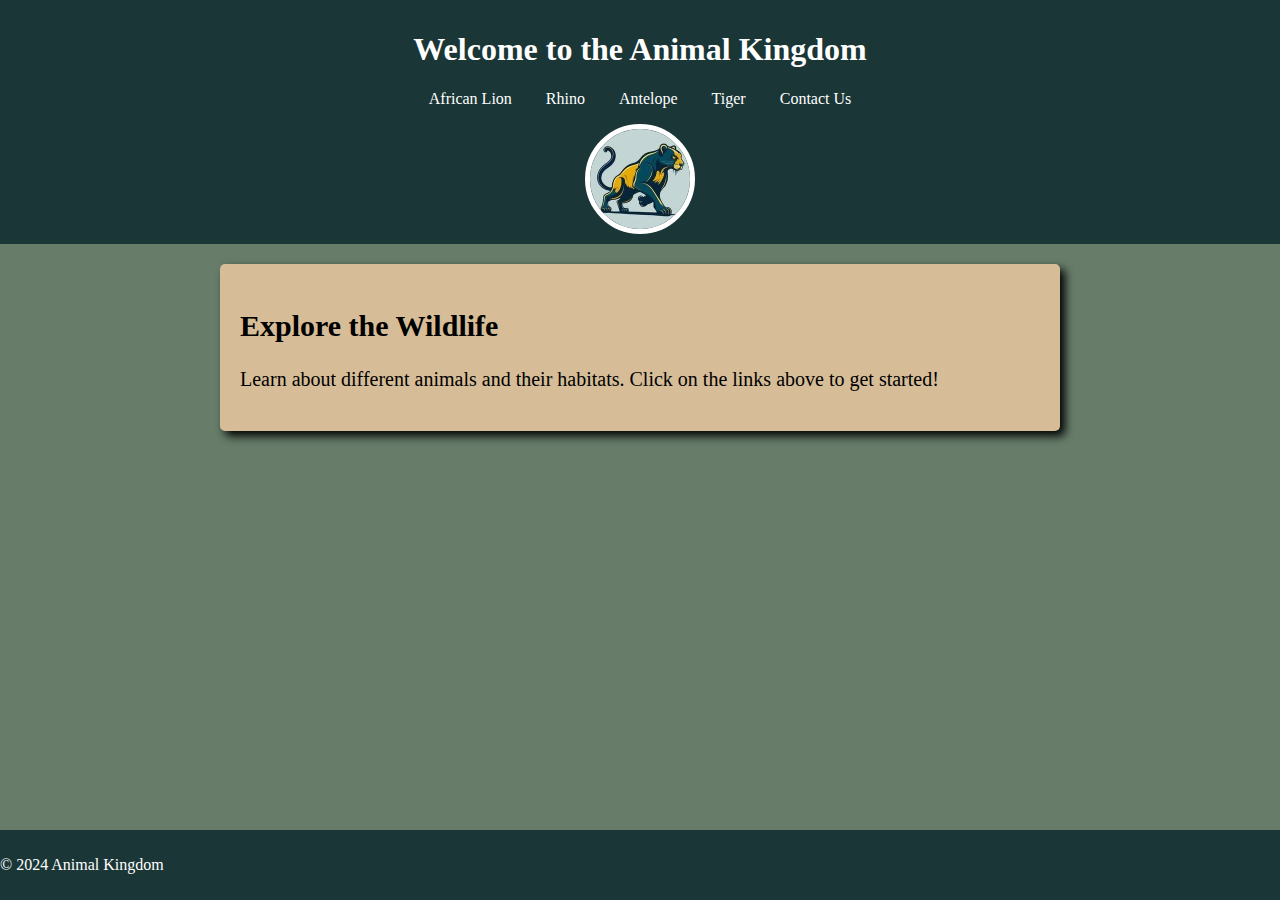
<file: index.html>
<!DOCTYPE html>
<html lang="en">
  <head>
    <meta charset="UTF-8" />
    <meta name="viewport" content="width=device-width, initial-scale=1.0" />
    <title>Animal Kingdom</title>
    <link rel="stylesheet" href="styles.css" />
  </head>
  <body>
    <header>
      <h1>Welcome to the Animal Kingdom</h1>
      <nav>
        <ul>
          <li><a href="lion.html">African Lion</a></li>
          <li><a href="rhino.html">Rhino</a></li>
          <li><a href="antelope.html">Antelope</a></li>
          <li><a href="tiger.html">Tiger</a></li>
          <li><a href="contact.html">Contact Us</a></li>
        </ul>
      </nav>
      <img src="logo.jpg" alt="lion picture" />
    </header>
    <main>
      <h2>Explore the Wildlife</h2>

      <p>
        Learn about different animals and their habitats. Click on the links
        above to get started!
      </p>
    </main>
    <footer>
      <p>&copy; 2024 Animal Kingdom</p>
    </footer>
  </body>
</html>
</file>
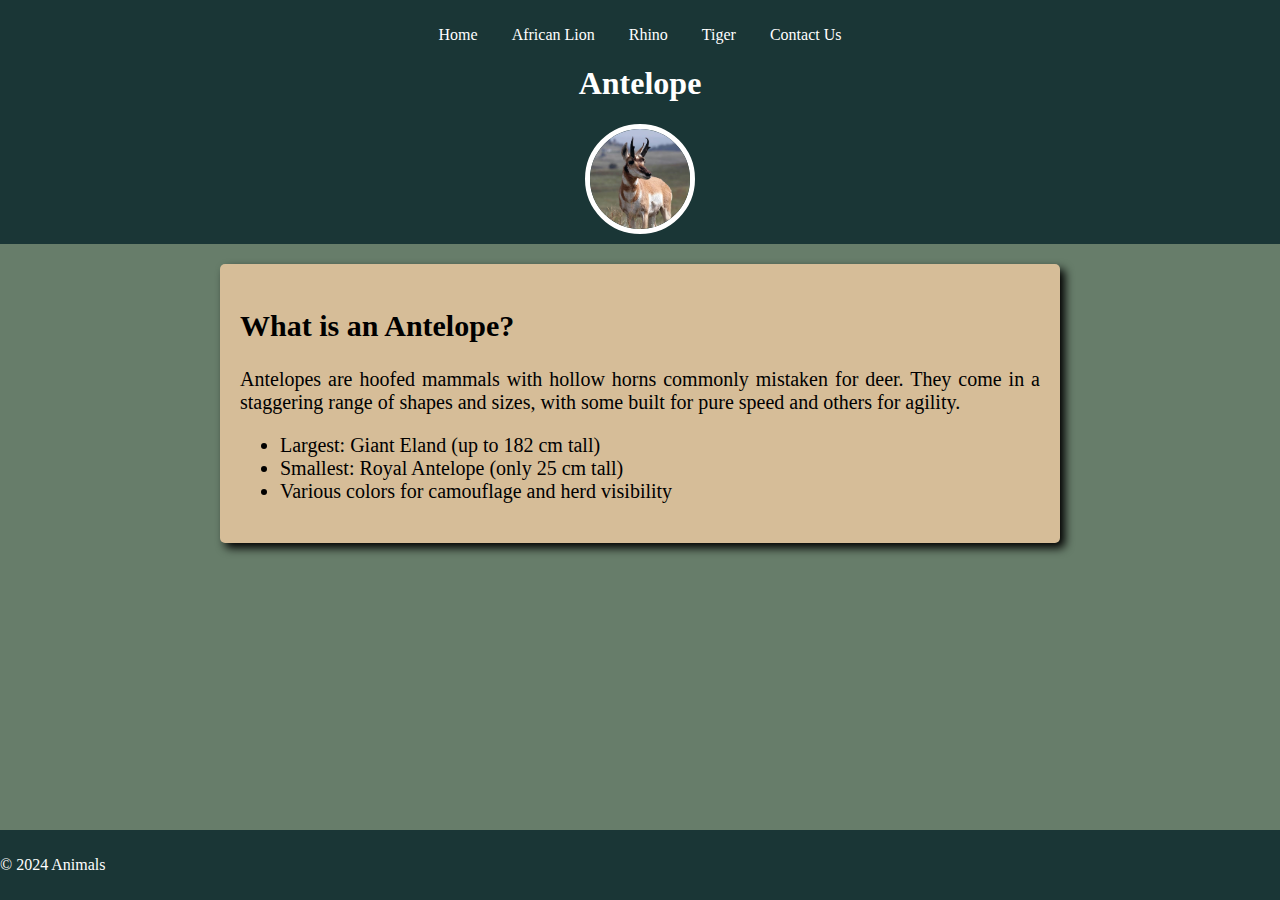
<file: antelope.html>
<!DOCTYPE html>
<html lang="en">
  <head>
    <meta charset="UTF-8" />
    <meta name="viewport" content="width=device-width, initial-scale=1.0" />
    <title>Antelope</title>
    <link rel="stylesheet" href="styles.css" />
  </head>
  <body>
    <header>
      <nav>
        <ul>
          <li><a href="index.html">Home</a></li>
          <li><a href="lion.html">African Lion</a></li>
          <li><a href="rhino.html">Rhino</a></li>
          <li><a href="tiger.html">Tiger</a></li>
          <li><a href="contact.html">Contact Us</a></li>
        </ul>
      </nav>
      <h1>Antelope</h1>
      <img src="antelope.jpg" alt="antelope picture" />
    </header>
    <main>
      <h2>What is an Antelope?</h2>
      <p>
        Antelopes are hoofed mammals with hollow horns commonly mistaken for
        deer. They come in a staggering range of shapes and sizes, with some
        built for pure speed and others for agility.
      </p>
      <ul>
        <li>Largest: Giant Eland (up to 182 cm tall)</li>
        <li>Smallest: Royal Antelope (only 25 cm tall)</li>
        <li>Various colors for camouflage and herd visibility</li>
      </ul>
    </main>
    <footer>
      <p>&copy; 2024 Animals</p>
    </footer>
  </body>
</html>
</file>
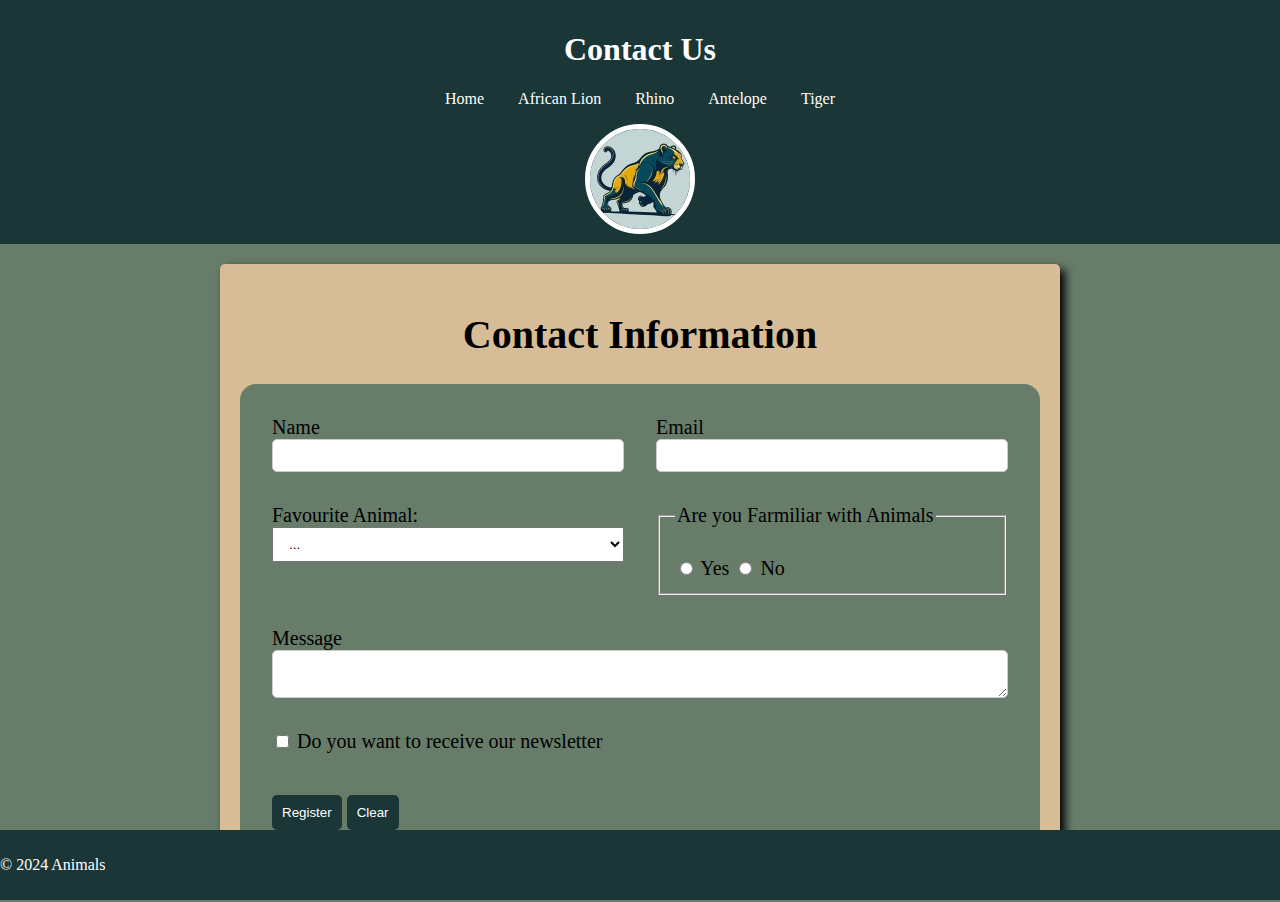
<file: contact.html>
<!DOCTYPE html>
<html lang="en">
  <head>
    <meta charset="UTF-8" />
    <meta name="viewport" content="width=device-width, initial-scale=1.0" />
    <title>Contact Us</title>
    <link rel="stylesheet" href="styles.css" />
  </head>
  <body>
    <header>
      <h1>Contact Us</h1>
      <nav>
        <ul>
          <li><a href="index.html">Home</a></li>
          <li><a href="lion.html">African Lion</a></li>
          <li><a href="rhino.html">Rhino</a></li>
          <li><a href="antelope.html">Antelope</a></li>
          <li><a href="tiger.html">Tiger</a></li>
        </ul>
      </nav>
      <img src="logo.jpg " alt="logo" />
    </header>
    <main>
      <div><h1 class="hding">Contact Information</h1></div>
      <form action="">
        <div>
          <label for="name">Name</label>
          <input type="text" id="name" />
        </div>
        <div>
          <label for="email">Email</label>
          <input type="email" id="email" />
        </div>
        <div>
          <label for="Course">Favourite Animal:</label>
          <select name="" id="Animal">
            <option value="...">...</option>
            <option value="lion">Lion</option>
            <option value="rhino">Rhino</option>
            <option value="antelope">antelope</option>
            <option value="tiger">tiger</option>
          </select>
        </div>
        <div>
          <fieldset>
            <legend>Are you Farmiliar with Animals</legend>
            <br />
            <input type="radio" name="" id="yes" />
            <label for="yes">Yes</label>
            <input type="radio" name="" id="No" />
            <label for="no">No</label>
          </fieldset>
        </div>

        <div class="FullWidth">
          <label for="Message">Message</label>
          <textarea name="Message" id="Message"></textarea>
        </div>
        <div class="FullWidth">
          <input type="checkbox" id="newsletter" />
          <label for="newsletter">Do you want to receive our newsletter</label>
        </div>
        <div>
          <button type="submit">Register</button>
          <button type="reset">Clear</button>
        </div>
      </form>
    </main>
    <footer>
      <p>&copy; 2024 Animals</p>
    </footer>
  </body>
</html>
</file>
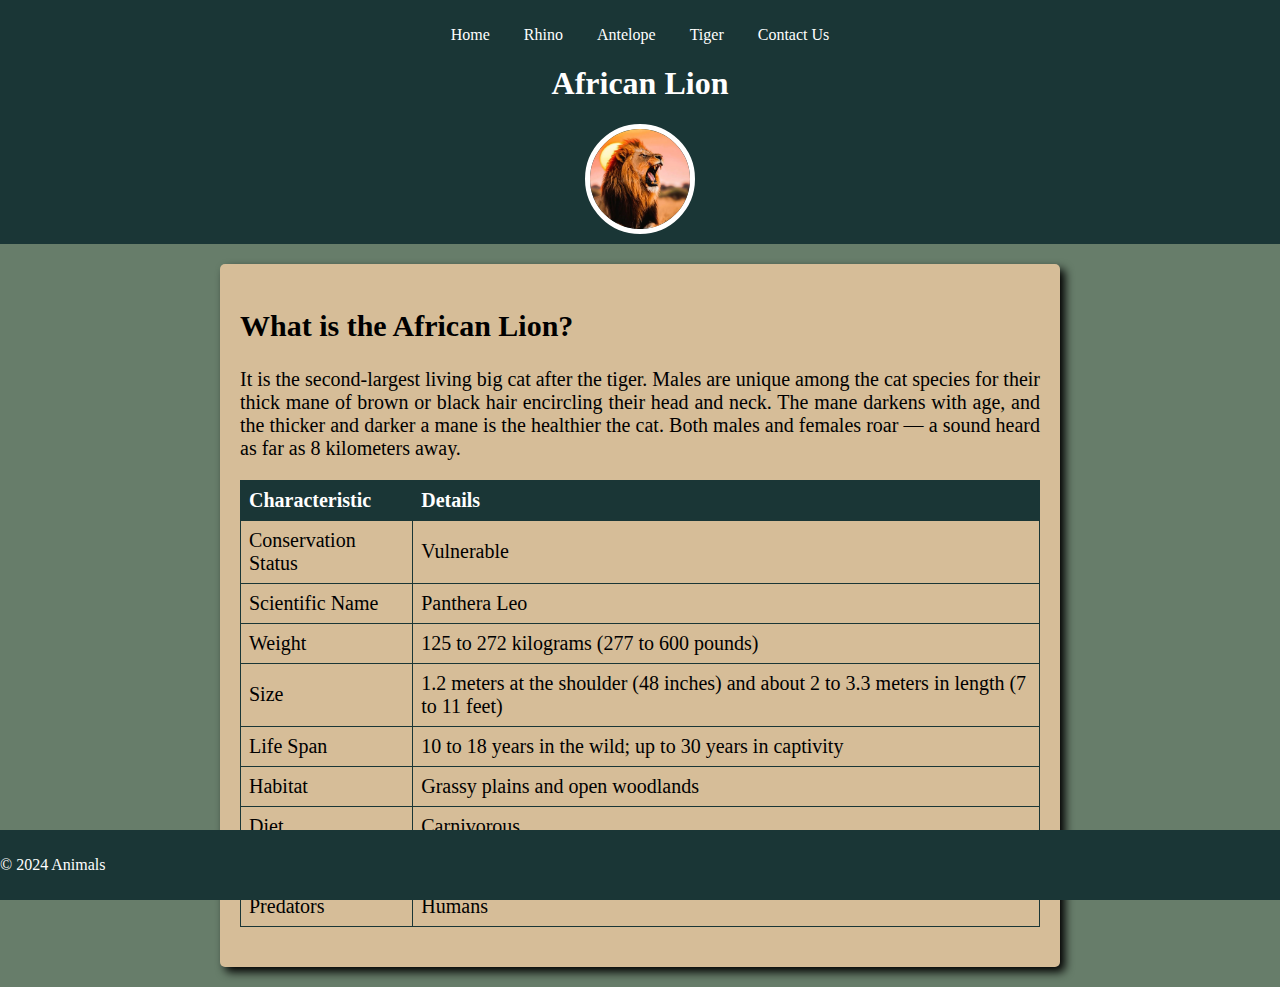
<file: lion.html>
<!DOCTYPE html>
<html lang="en">
  <head>
    <meta charset="UTF-8" />
    <meta name="viewport" content="width=device-width, initial-scale=1.0" />
    <title>African Lion</title>
    <link rel="stylesheet" href="styles.css" />
  </head>
  <body>
    <header>
      <nav>
        <ul>
          <li><a href="index.html">Home</a></li>
          <li><a href="rhino.html">Rhino</a></li>
          <li><a href="antelope.html">Antelope</a></li>
          <li><a href="tiger.html">Tiger</a></li>
          <li><a href="contact.html">Contact Us</a></li>
        </ul>
      </nav>
      <h1>African Lion</h1>
      <img src="lion.jpg" alt="lion picture">
    </header>
    <main>
      
      <h2>What is the African Lion?</h2>
      <p> <p>
        It is the second-largest living big cat after the tiger. Males are
        unique among the cat species for their thick mane of brown or black hair
        encircling their head and neck. The mane darkens with age, and the
        thicker and darker a mane is the healthier the cat. Both males and
        females roar — a sound heard as far as 8 kilometers away.
      </p></p>
      <table class="activetable">
        <thead>
          <tr>
            <th>Characteristic</th>
            <th>Details</th>
          </tr>
        </thead>
        <tbody>
          <tr class="activerow">
            <td>Conservation Status</td>
            <td>Vulnerable</td>
          </tr>
          <tr>
            <td>Scientific Name</td>
            <td>Panthera Leo</td>
          </tr>
          <tr>
            <td>Weight</td>
            <td>125 to 272 kilograms (277 to 600 pounds)</td>
          </tr>
          <tr>
            <td>Size</td>
            <td>
              1.2 meters at the shoulder (48 inches) and about 2 to 3.3 meters
              in length (7 to 11 feet)
            </td>
          </tr>
          <tr>
            <td>Life Span</td>
            <td>10 to 18 years in the wild; up to 30 years in captivity</td>
          </tr>
          <tr>
            <td>Habitat</td>
            <td>Grassy plains and open woodlands</td>
          </tr>
          <tr>
            <td>Diet</td>
            <td>Carnivorous</td>
          </tr>
          <tr>
            <td>Gestation</td>
            <td>Average about 109 days</td>
          </tr>
          <tr>
            <td>Predators</td>
            <td>Humans</td>
          </tr>
        </tbody>
      </table>
    </main>
    <footer>
      <p>&copy; 2024 Animals</p>
    </footer>
  </body>
</html>
</file>
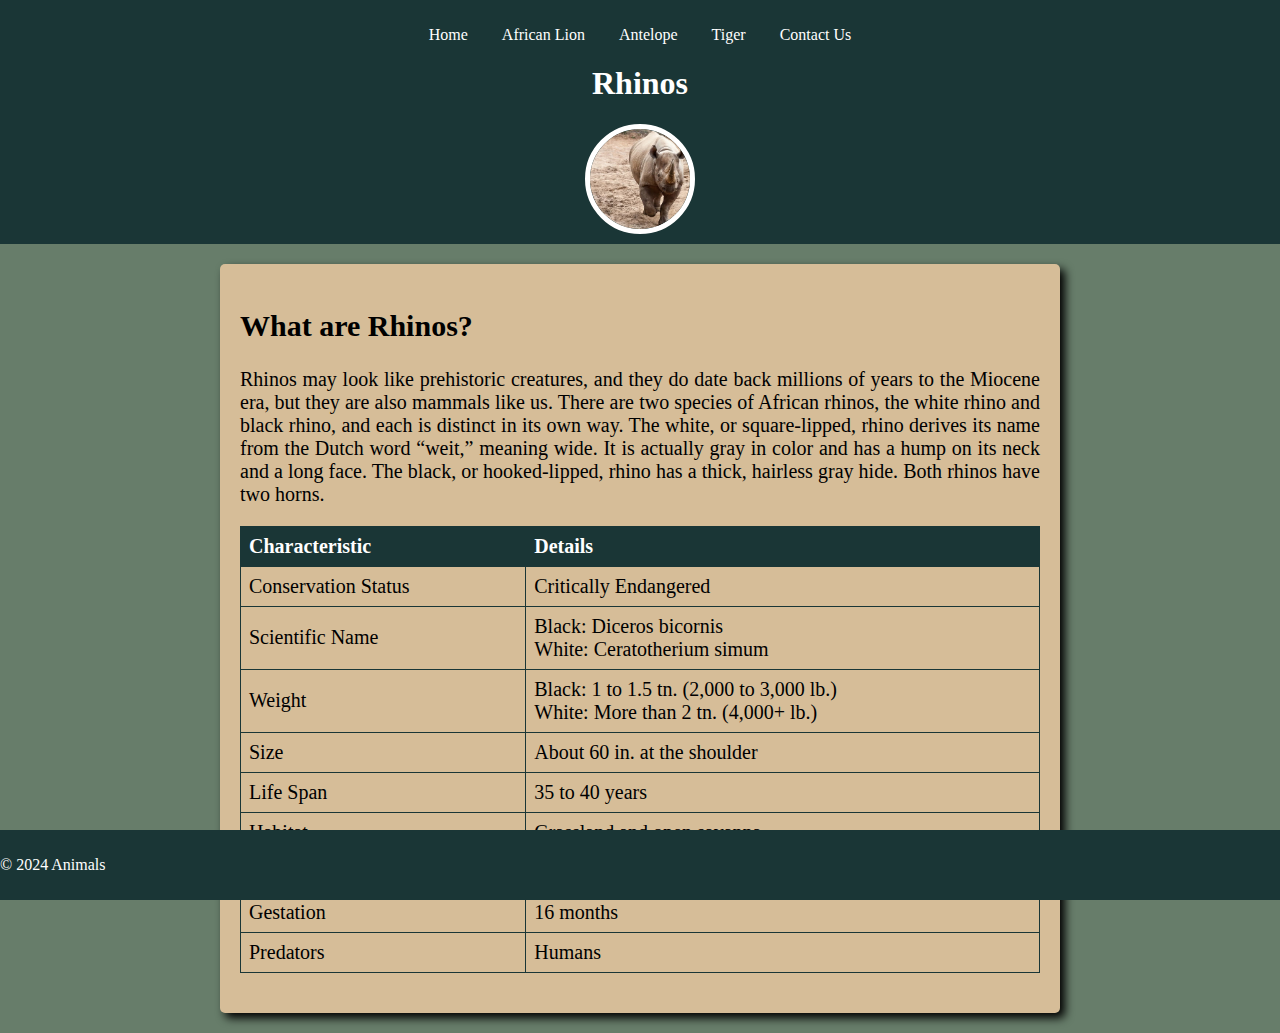
<file: rhino.html>
<!DOCTYPE html>
<html lang="en">
  <head>
    <meta charset="UTF-8" />
    <meta name="viewport" content="width=device-width, initial-scale=1.0" />
    <title>Rhinos</title>
    <link rel="stylesheet" href="styles.css" />
  </head>
  <body>
    <header>
      <nav>
        <ul>
          <li><a href="index.html">Home</a></li>
          <li><a href="lion.html">African Lion</a></li>
          <li><a href="antelope.html">Antelope</a></li>
          <li><a href="tiger.html">Tiger</a></li>
          <li><a href="contact.html">Contact Us</a></li>
        </ul>
      </nav>
      <h1>Rhinos</h1>
      <img src="rhino.jpg" alt="Rhino picture" />
    </header>
    <main>
      <h2>What are Rhinos?</h2>
      <p>
        Rhinos may look like prehistoric creatures, and they do date back
        millions of years to the Miocene era, but they are also mammals like us.
        There are two species of African rhinos, the white rhino and black
        rhino, and each is distinct in its own way. The white, or square-lipped,
        rhino derives its name from the Dutch word “weit,” meaning wide. It is
        actually gray in color and has a hump on its neck and a long face. The
        black, or hooked-lipped, rhino has a thick, hairless gray hide. Both
        rhinos have two horns.
      </p>
      <table>
        <thead>
          <tr>
            <th>Characteristic</th>
            <th>Details</th>
          </tr>
        </thead>
        <tbody>
          <tr>
            <td>Conservation Status</td>
            <td>Critically Endangered</td>
          </tr>
          <tr>
            <td>Scientific Name</td>
            <td>Black: Diceros bicornis<br />White: Ceratotherium simum</td>
          </tr>
          <tr>
            <td>Weight</td>
            <td>
              Black: 1 to 1.5 tn. (2,000 to 3,000 lb.)<br />White: More than 2
              tn. (4,000+ lb.)
            </td>
          </tr>
          <tr>
            <td>Size</td>
            <td>About 60 in. at the shoulder</td>
          </tr>
          <tr>
            <td>Life Span</td>
            <td>35 to 40 years</td>
          </tr>
          <tr>
            <td>Habitat</td>
            <td>Grassland and open savanna</td>
          </tr>
          <tr>
            <td>Diet</td>
            <td>Herbivorous</td>
          </tr>
          <tr>
            <td>Gestation</td>
            <td>16 months</td>
          </tr>
          <tr>
            <td>Predators</td>
            <td>Humans</td>
          </tr>
        </tbody>
      </table>
    </main>
    <footer>
      <p>&copy; 2024 Animals</p>
    </footer>
  </body>
</html>
</file>
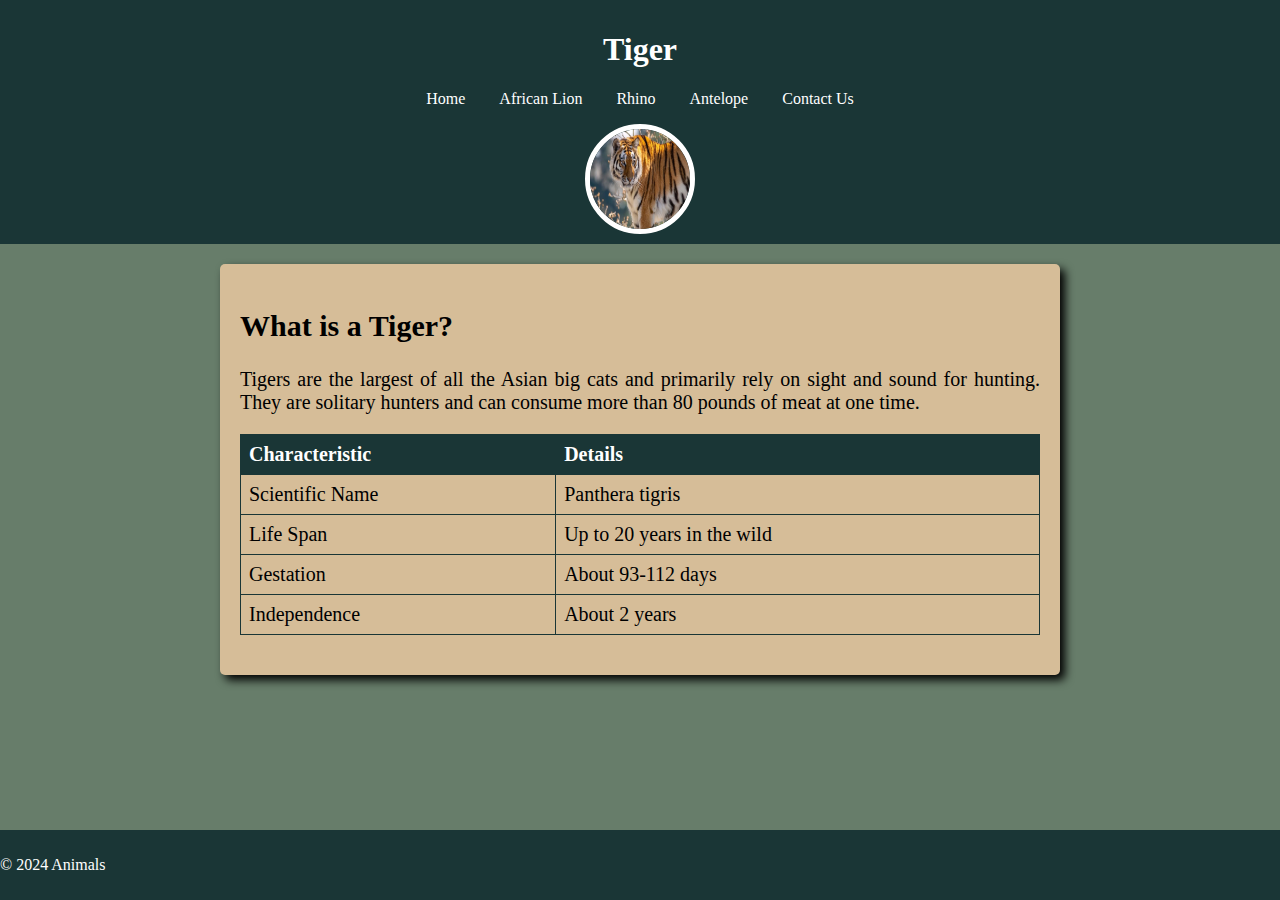
<file: tiger.html>
<!DOCTYPE html>
<html lang="en">
  <head>
    <meta charset="UTF-8" />
    <meta name="viewport" content="width=device-width, initial-scale=1.0" />
    <title>Tiger</title>
    <link rel="stylesheet" href="styles.css" />
  </head>
  <body>
    <header>
      <h1>Tiger</h1>
      <nav>
        <ul>
          <li><a href="index.html">Home</a></li>
          <li><a href="lion.html">African Lion</a></li>
          <li><a href="rhino.html">Rhino</a></li>
          <li><a href="antelope.html">Antelope</a></li>
          <li><a href="contact.html">Contact Us</a></li>
        </ul>
      </nav>
      <img src="tiger.jpg" alt="tiger picture" />
    </header>
    <main>
      <h2>What is a Tiger?</h2>
      <p>
        Tigers are the largest of all the Asian big cats and primarily rely on
        sight and sound for hunting. They are solitary hunters and can consume
        more than 80 pounds of meat at one time.
      </p>
      <table>
        <thead>
          <tr>
            <th>Characteristic</th>
            <th>Details</th>
          </tr>
        </thead>
        <tbody>
          <tr>
            <td>Scientific Name</td>
            <td>Panthera tigris</td>
          </tr>
          <tr>
            <td>Life Span</td>
            <td>Up to 20 years in the wild</td>
          </tr>
          <tr>
            <td>Gestation</td>
            <td>About 93-112 days</td>
          </tr>
          <tr>
            <td>Independence</td>
            <td>About 2 years</td>
          </tr>
        </tbody>
      </table>
    </main>
    <footer>
      <p>&copy; 2024 Animals</p>
    </footer>
  </body>
</html>
</file>
<file: styles.css>
body {
  font-family: cursive;
  margin: 0;
  padding: 0;
  background-color: #677d6a;
}

header {
  background: #1a3636;
  color: #ffffff;
  padding: 10px 0;
  text-align: center;
}

img {
  width: 100px;
  height: 100px;
  border-radius: 50%;
  border: 5px solid;
  display: block;
  margin: auto;
}
nav ul {
  list-style: none;
  padding: 0;
}

nav ul li {
  display: inline;
  margin: 0 15px;
}

nav a {
  color: #ffffff;
  text-decoration: none;
}

main {
  padding: 20px;
  background: #d6bd98;
  max-width: 800px;
  margin: 20px auto;
  border-radius: 5px;
  box-shadow: 5px 5px 10px black;
  font-size: 20px;
}

p {
  text-align: justify;
  font-family: cursive;
}

footer {
  text-align: center;
  padding: 10px 0;
  background: #1a3636;
  color: #ffffff;
  bottom: 0;
  width: 100%;
  position: fixed;
}

table {
  width: 100%;
  border-collapse: collapse;
  margin: 20px 0;
  border-color: #d6bd98;
}

table,
th,
td {
  border: 1px solid #1a3636;
}

th,
td {
  padding: 8px;
  text-align: left;
}

th {
  background-color: #1a3636;
  color: white;
}

label {
  margin: 10px 0 5px;
}
form {
  box-sizing: border-box;
  padding: 2rem;
  border-radius: 1rem;
  display: grid;
  grid-template-columns: 1fr 1fr;
  gap: 2rem;
  background-color: #677d6a;
}
.hding {
  text-align: center;
}
.FullWidth {
  grid-column: span 2;
}
input,
textarea {
  padding: 10px;
  border: 1px solid #ccc;
  border-radius: 5px;
}
input[type="text"],
input[type="email"],
select,
textarea {
  display: block;
  width: 100%;
  box-sizing: border-box;
  padding: 0.5rem 0.75rem;
  font: 1.25rem;
}

button {
  margin-top: 10px;
  padding: 10px;
  background-color: #1a3636;
  color: white;
  border: none;
  border-radius: 5px;
  cursor: pointer;
}

button:hover {
  background-color: #d6bd98;
}
</file>
